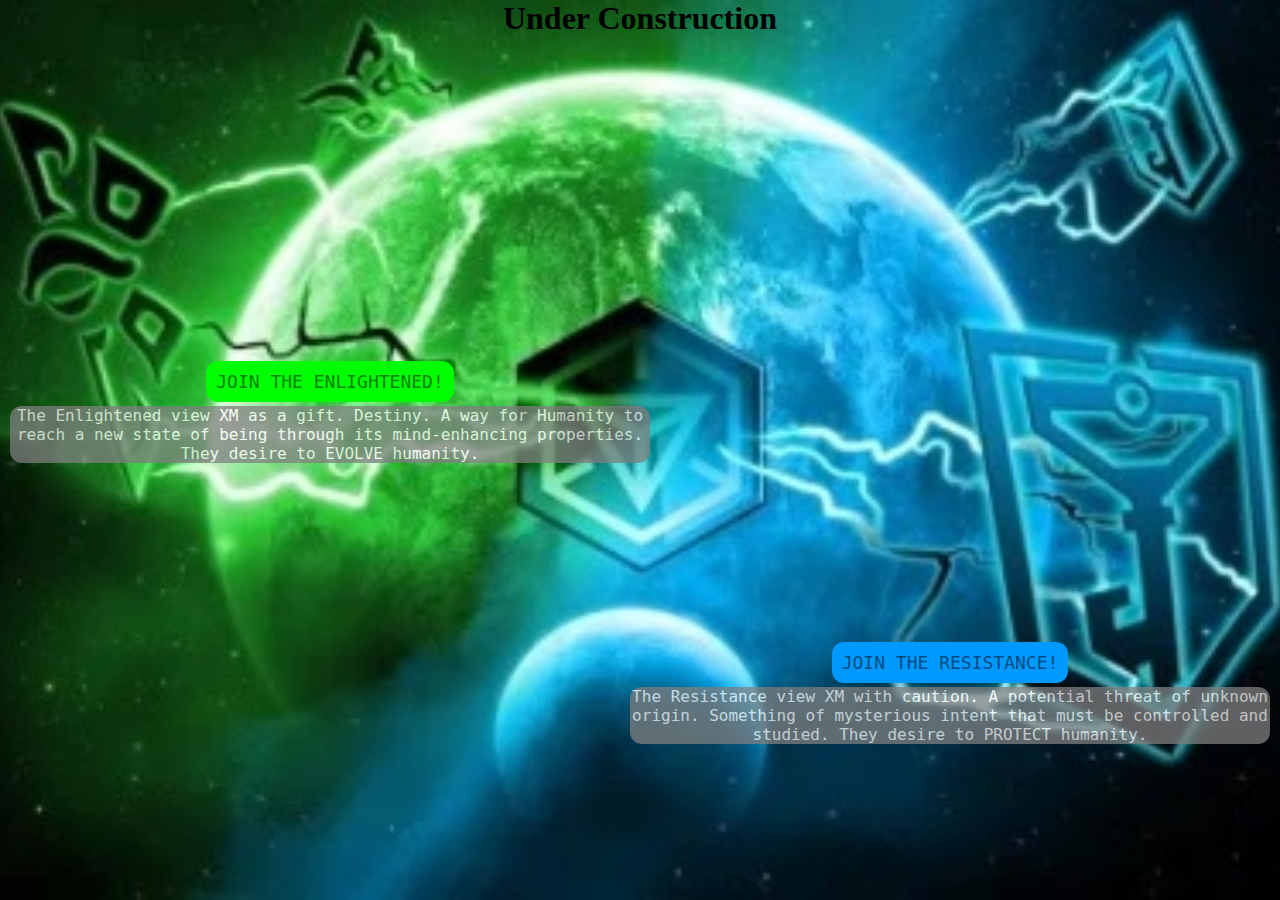
<file: index.html>
<!DOCTYPE html>
<html>
    <head>
        <meta charset="UTF-8">
        <meta name="viewport" content="width=device-width, initial-scale=1.0">
        <title>INGRESS RECRUITMENT PROTOCOL</title>
        <link rel="stylesheet" href="./CSS/style.css">
    </head>
    <body>
        <header>
            <h1>Under Construction</h1>
        </header>
        <main>
            <section id="faction">
                <div class="col left">
                    <div class="centered">
                        <a href="./enl.html"><button class="button1">JOIN THE ENLIGHTENED!</button></a>
                        <p>The Enlightened view XM as a gift. Destiny. A way for Humanity to reach a new state of being through its mind-enhancing properties. They desire to EVOLVE humanity.</p>
                    </div>
                </div>
                <div class="media">
                    <div class="centered">
                        <a><button class="button3"></button></a>
                    </div>
                </div>
                <div class="col right">
                    <div class="centered">
                        <a href="./res.html"><button class="button2">JOIN THE RESISTANCE!</button></a>
                        <p>The Resistance view XM with caution. A potential threat of unknown origin. Something of mysterious intent that must be controlled and studied. They desire to PROTECT humanity.</p>
                    </div>
                </div>
            </section>
        </main>
        <footer>

        </footer>
    </body>
</html>
</file>
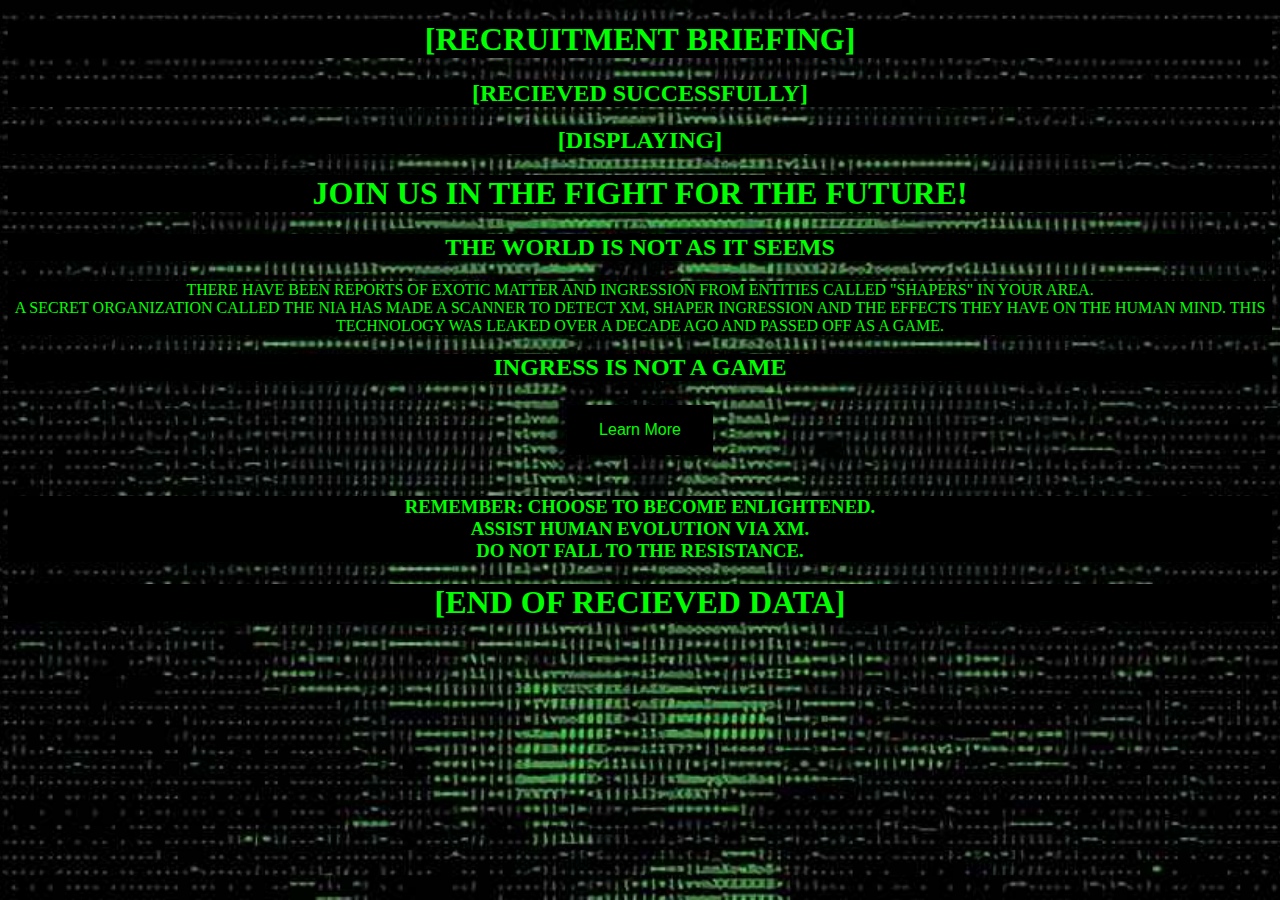
<file: enl.html>
<!DOCTYPE html>
<html>
    <head>
        <meta charset="UTF-8">
        <meta name="viewport" content="width=device-width, initial-scale=1.0">
        <title>ENL RECRUITMENT BRIEFING</title>
        <link rel="stylesheet" href="./CSS/style1.css">
    </head>
    <body>
        <header>
            <h1 style="background-color: #000000;">[RECRUITMENT BRIEFING]</h1>
            <h2 style="background-color: #000000;">[RECIEVED SUCCESSFULLY]</h2>
        </header>
        <main>
            <h2 style="background-color: #000000;">[DISPLAYING]</h2>
            <h1 style="background-color: #000000;">JOIN US IN THE FIGHT FOR THE FUTURE!</h1>
            <h2 style="background-color: #000000;">THE WORLD IS NOT AS IT SEEMS</h2>
            <p style="background-color: #000000;">THERE HAVE BEEN REPORTS OF EXOTIC MATTER AND INGRESSION FROM ENTITIES CALLED "SHAPERS" IN YOUR AREA.<br>A SECRET ORGANIZATION CALLED THE NIA HAS MADE A SCANNER TO DETECT XM, SHAPER INGRESSION AND THE EFFECTS THEY HAVE ON THE HUMAN MIND. THIS TECHNOLOGY WAS LEAKED OVER A DECADE AGO AND PASSED OFF AS A GAME.</p>
            <h2 style="background-color: #000000;">INGRESS IS NOT A GAME</h2>
            <a href="https://youtube.com/playlist?list=PLDEUWItbkQ58TFVcxp19U1Ow5xxKJIgYf&si=V2zGlylBesh-lGgG"><button class="button">Learn More</button></a><br><br>
            <h3 style="background-color: #000000;">REMEMBER: CHOOSE TO BECOME ENLIGHTENED.<br>ASSIST HUMAN EVOLUTION VIA XM.<br>DO NOT FALL TO THE RESISTANCE.</h3>
        </main>
        <footer>
            <h1 style="background-color: #000000;">[END OF RECIEVED DATA]</h1>
        </footer>
    </body>
</html>
</file>
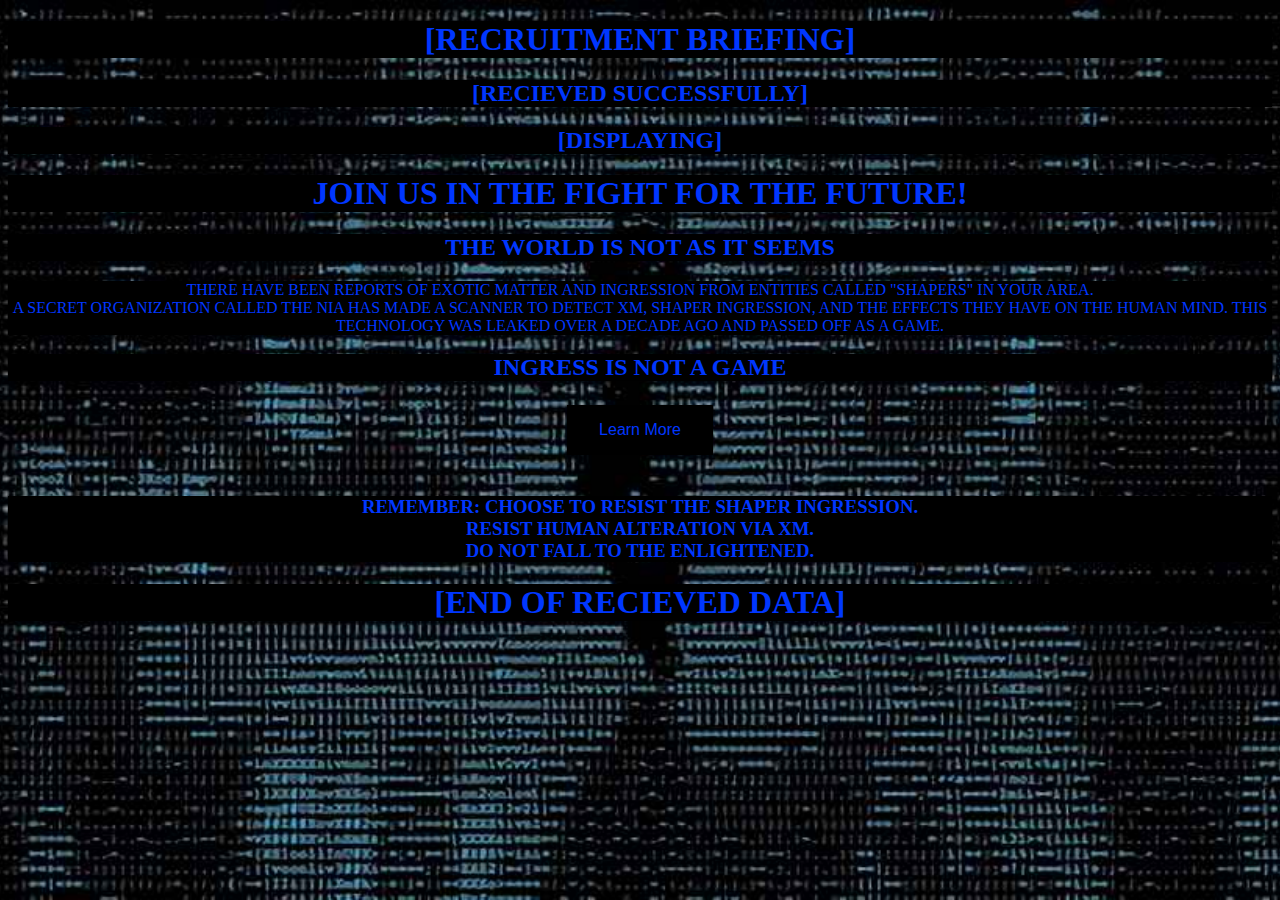
<file: res.html>
<!DOCTYPE html>
<html>
    <head>
        <meta charset="UTF-8">
        <meta name="viewport" content="width=device-width, initial-scale=1.0">
        <title>RES RECRUITMENT BRIEFING</title>
        <link rel="stylesheet" href="./CSS/style2.css">
    </head>
    <body>
        <header>
            <h1 style="background-color: #000000;">[RECRUITMENT BRIEFING]</h1>
            <h2 style="background-color: #000000;">[RECIEVED SUCCESSFULLY]</h2>
        </header>
        <main>
            <h2 style="background-color: #000000;">[DISPLAYING]</h2>
            <h1 style="background-color: #000000;">JOIN US IN THE FIGHT FOR THE FUTURE!</h1>
            <h2 style="background-color: #000000;">THE WORLD IS NOT AS IT SEEMS</h2>
            <p style="background-color: #000000;">THERE HAVE BEEN REPORTS OF EXOTIC MATTER AND INGRESSION FROM ENTITIES CALLED "SHAPERS" IN YOUR AREA.<br>A SECRET ORGANIZATION CALLED THE NIA HAS MADE A SCANNER TO DETECT XM, SHAPER INGRESSION, AND THE EFFECTS THEY HAVE ON THE HUMAN MIND. THIS TECHNOLOGY WAS LEAKED OVER A DECADE AGO AND PASSED OFF AS A GAME.</p>
            <h2 style="background-color: #000000;">INGRESS IS NOT A GAME</h2>
            <a href="https://youtube.com/playlist?list=PLDEUWItbkQ58TFVcxp19U1Ow5xxKJIgYf&si=V2zGlylBesh-lGgG"><button class="button">Learn More</button></a><br><br>
            <h3 style="background-color: #000000;">REMEMBER: CHOOSE TO RESIST THE SHAPER INGRESSION.<br>RESIST HUMAN ALTERATION VIA XM.<br>DO NOT FALL TO THE ENLIGHTENED.</h3>
        </main>
        <footer>
            <h1 style="background-color: #000000;">[END OF RECIEVED DATA]</h1>
        </footer>
    </body>
</html>
</file>
<file: CSS/style.css>
*{
    padding: 0;
    margin: 0;
    text-align: center;
    align-items: center;
    align-content: stretch;
    width: auto;
    max-width: auto;
}

.col {
    height: 100%;
    width: 50%;
    position: fixed;
    z-index: 1;
    top: 0;
    overflow-x: hidden;
    padding: 10px;
  }
  
.left {
    float: left;
    width: 50%;
    position: relative;
    padding-right: 50%;
    padding-top: 25%;
    padding-bottom: 75px;
   /* font-size: 16px;
    font-family: monospace;
    color: #FFFFFF; */
}
  
.right {
    float: right;
    width: 50%;
    position: relative;
    padding-left: 50%;
    padding-top: 100px;
    /* font-size: 16px;
    font-family: monospace;
    color: #FFFFFF; */
}

p {
    font-size: 16px;
    font-family: monospace;
    color: #FFFFFF;
    background-color: #7F7F7F;
    opacity: 75%;
    border-radius: 12px;
}

.media {
    padding: 0;
}

html {
    height: 100%;
    background-color: black;
    background-image:url("../Images/index-bg.jpg");
    background-position-x: center;
    background-position-y: center;
    background-repeat: no-repeat;
    background-size: auto 100%;
}

header, footer {
    flex: none;
}

body {
    display: flex;
    height: 100%;
    flex-direction: column;
    align-items: stretch;
    flex-wrap: wrap;
}

main {
    overflow-y: auto;
    flex: auto;
    justify-content: center;
}

.button1 {
    padding: 10px;
    text-align: center;
    text-decoration: none;
    display: inline-block;
    font-size: 18px;
    font-family: "Lucida Console", monospace;
    margin: 4px 2px;
    transition-duration: 0.4s;
    cursor: pointer;
    color: #007F00;
    background-color: #00FF00;
    border: none;
    border-radius: 12px;
}

.button1:hover {
    color: #00FF00;
    background-color: #007F00;
}

.button2 {
    padding: 10px;
    text-align: center;
    text-decoration: none;
    display: inline-block;
    font-size: 18px;
    font-family: "Lucida Console", monospace;
    margin: 4px 2px;
    transition-duration: 0.4s;
    cursor: pointer;
    color: #004C7F;
    background-color: #0099FF;
    border: none;
    border-radius: 12px;
}

.button2:hover {
    color: #0099FF;
    background-color: #004C7F;
}

#faction {
    width: 100%;
    vertical-align: middle;
}
</file>
<file: CSS/style1.css>
*{
    text-align: center;
    color: rgb(0, 255, 0);
}
html {
    height: 100%;
    background: black;
    background-image:url("../Images/enl-bg-desktop-ascii.jpg");
    background-position-x: center;
    background-position-y: center;
    background-repeat: no-repeat;
    background-size: auto 100%;
}
.button {
    padding:16px 32px;
    text-align: center;
    text-decoration: none;
    display: inline-block;
    font-size: 16px;
    margin: 4px 2px;
    transition-duration: 0.4s;
    cursor: pointer;
    background-color: #000000;
    color:#00ff00;
    border: none;
}
.button:hover {
    background-color: #00FF00;
    color:#000000
}
</file>
<file: CSS/style2.css>
*{
    text-align: center;
    color: #0037FF;
}
html {
    height: 100%;
    background: black;
    background-image:url("../Images/res-bg-desktop-ascii.jpg");
    background-position-x: center;
    background-position-y: center;
    background-repeat: no-repeat;
    background-size: auto 100%;
}
.button {
    padding:16px 32px;
    text-align: center;
    text-decoration: none;
    display: inline-block;
    font-size: 16px;
    margin: 4px 2px;
    transition-duration: 0.4s;
    cursor: pointer;
    background-color: #000000;
    color:#0037FF;
    border: none;
}
.button:hover {
    background-color: #0037FF;
    color:#000000
}
</file>
